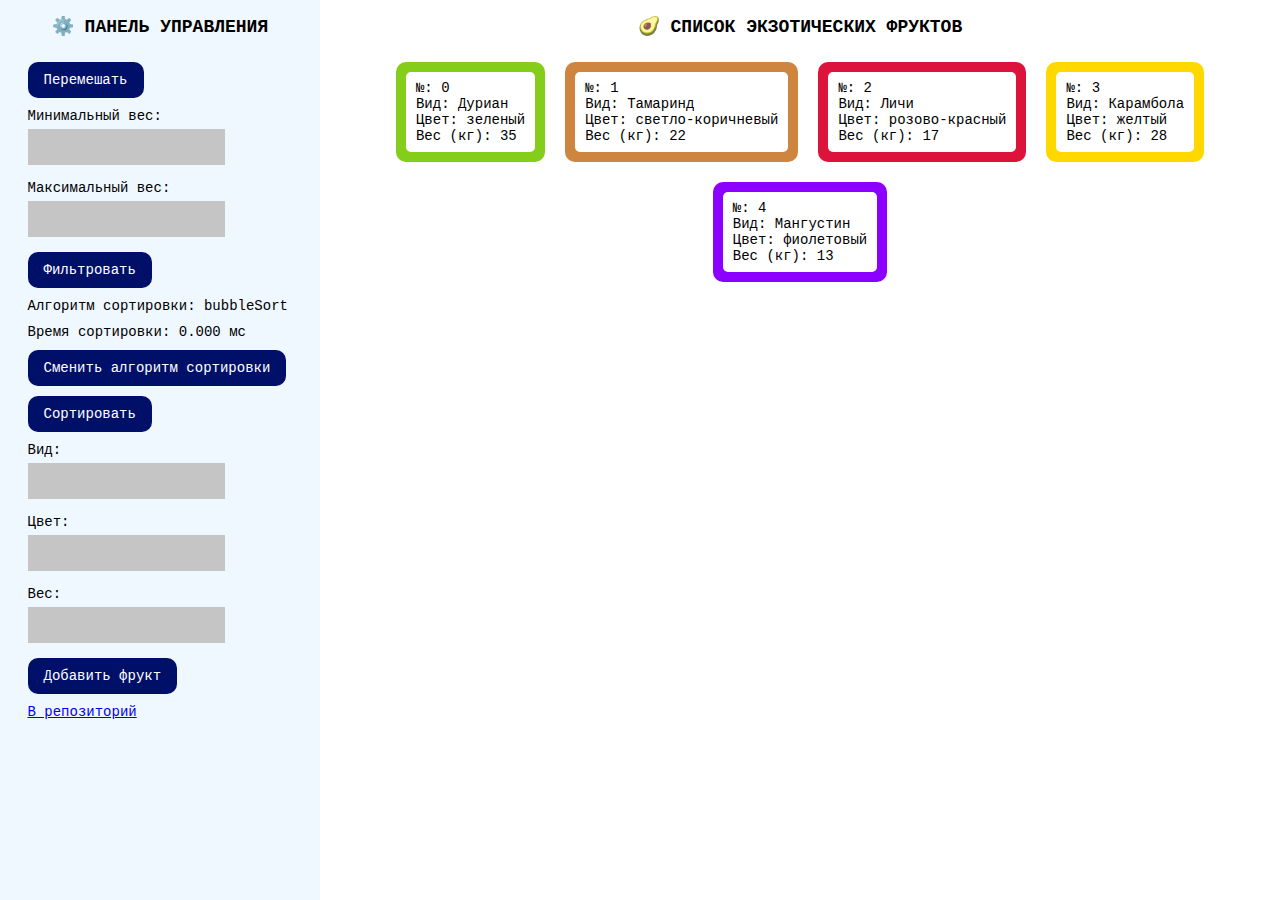
<file: project/index.html>
<!DOCTYPE html>
<html lang="en">
  <head>
    <meta charset="UTF-8" />
    <meta name="viewport" content="width=device-width, initial-scale=1.0" />
    <link rel="stylesheet" href="./css/index.css" />
    <title>&#x1F34C;Экзотические фрукты</title>
  </head>

  <body>
    <main>
      <!-- ПАНЕЛЬ УПРАВЛЕНИЯ -->
      <section class="panel__wrapper">
        <h2 class="wrapper__title">⚙️ Панель управления</h2>

        <div class="panel__devtools">
          <!-- TODO: при нажатии элементы массива перемешиваются в случайном порядке -->
          <button class="shuffle__btn line">Перемешать</button>

          <div class="line">
            <!-- пользователь указывает нижнюю границу weight -->
            <div>Минимальный вес:</div>
            <input class="minweight__input" type="number" min="0"/>
          </div>

          <div class="line">
            <!-- пользователь указывает верхнюю границу weight -->
            <div>Максимальный вес:</div>
            <input class="maxweight__input" type="number" min="0"/>
          </div>

          <!-- TODO: при нажатии элементы массива фильтруются в пределах [minweight, maxweight] -->
          <button class="filter__btn line">Фильтровать</button>

          <div class="line">
            <span>Алгоритм сортировки:</span>
            <!-- TODO: указывается название алгоритма сортировки -->
            <span class="sort__kind"></span>
          </div>

          <div class="line">
            <span>Время сортировки: </span>
            <!-- TODO: выводится время сортировки -->
            <span class="sort__time"></span>
          </div>

          <!-- TODO: при нажатии происходит смена алгоритма сортировки -->
          <button class="sort__change__btn line">Сменить алгоритм сортировки</button>

          <!-- TODO: при нажатии происходит сортировка и рассчет времени сортировки -->
          <button class="sort__action__btn line">Сортировать</button>

          <!-- пользователь указывает значения характеристик будущего фрукта -->
          <div class="line">
            <div>Вид:</div>
            <input class="kind__input" />
          </div>

          <div class="line">
            <div>Цвет:</div>
            <input class="color__input" />
          </div>

          <div class="line">
            <div>Вес:</div>
            <input class="weight__input" type="number" min="0" />
          </div>

          <!-- TODO: при нажатии новый фрукт добавляется в конец списка -->
          <button class="add__action__btn line">Добавить фрукт</button>
          <div class="line">
            <a href="/module11" alt="В репозиторий">В репозиторий</a>
          </div>
        </div>
        
      </section>

      <!-- СПИСОК ЭКЗОТИЧЕСКИХ ФРУКТОВ -->
      <section class="fruits__wrapper">
        <h2 class="wrapper__title">🥑 Список экзотических фруктов</h2>
        <!-- TODO: формировать список динамически (то есть закоментированный код удалить) -->
        <ul class="fruits__list">
        </ul>
      </section>
    </main>

    <script src="./js/index.js"></script>
  </body>
</html>
</file>
<file: project/css/index.css>
* {
  box-sizing: border-box;
}

body {
  margin: 0;
  font-size: 14px;
  font-family: 'Courier New', Courier, monospace;
}

ul[class] {
  list-style: none;
}

ul[class],
li {
  margin: 0;
  padding: 0;
}

button {
  margin-top: 10px;
  background-color: #001069;
  border: none;
  color: white;
  font-size: 14px;
  font-family: 'Courier New', Courier, monospace;
  padding: 10px 16px;
  border-radius: 10px;
  text-align: center;
  text-decoration: none;
  display: inline-block;
  max-width: fit-content;
}

input {
  margin: 5px 10px 5px 0;
  border: 0;
  padding: 0 10px;
  line-height: 36px;
  display: inline-block;
  vertical-align: middle;
  white-space: normal;
  background: none;
  background-color: #c5c5c5;
  /* color: white; */
  max-width: 200px;
}

main {
  display: flex;
  flex-direction: row;
  height: 100vh;
  max-height: 100vh;
}

.wrapper__title {
  text-align: center;
  text-transform: uppercase;
  font-weight: bold;
  font-size: 18px;
}

/* Панель управления */
.panel__wrapper {
  flex-basis: 25%;
  max-height: inherit;
  overflow: hidden;
  background: aliceblue;
  display: flex;
  flex-direction: column;
  align-items: center;
}

.panel__devtools {
  display: flex;
  flex-direction: column;
  justify-content: center;
  min-width: 265px;;
}

.line {
  margin-top: 10px;
}

/* Список экзотических фруктов */
.fruits__wrapper {
  flex-basis: 75%;
  background: #fff;
  max-height: inherit;
  overflow: hidden;
}

.fruits__list {
  display: flex;
  flex-wrap: wrap;
  justify-content: center;
  max-height: inherit;
  overflow-y: auto;
  padding: 15px;
}

.fruit__item {
  margin: 10px;
  padding: 10px;
  width: fit-content;
  height: 100px;
  border-radius: 10px;
}

.fruit_violet {
  background: #8b00ff;
}

.fruit_green {
  background: #84cd1b;
}

.fruit_carmazin {
  background: #dc143c;
}

.fruit_yellow {
  background: #ffd800;
}

.fruit_lightbrown {
  background: #cd853f;
}

.fruit_grey {
  background: #6b6b6b;
}

.fruit__info {
  display: flex;
  justify-content: center;
  flex-direction: column;
  border-radius: 5px;
  background: #fff;
  height: 100%;
  padding: 10px;
}

input:required {
  border: 3px solid red;
  border-radius: 10px;
}

input:valid {
  border: none;
}
</file>
